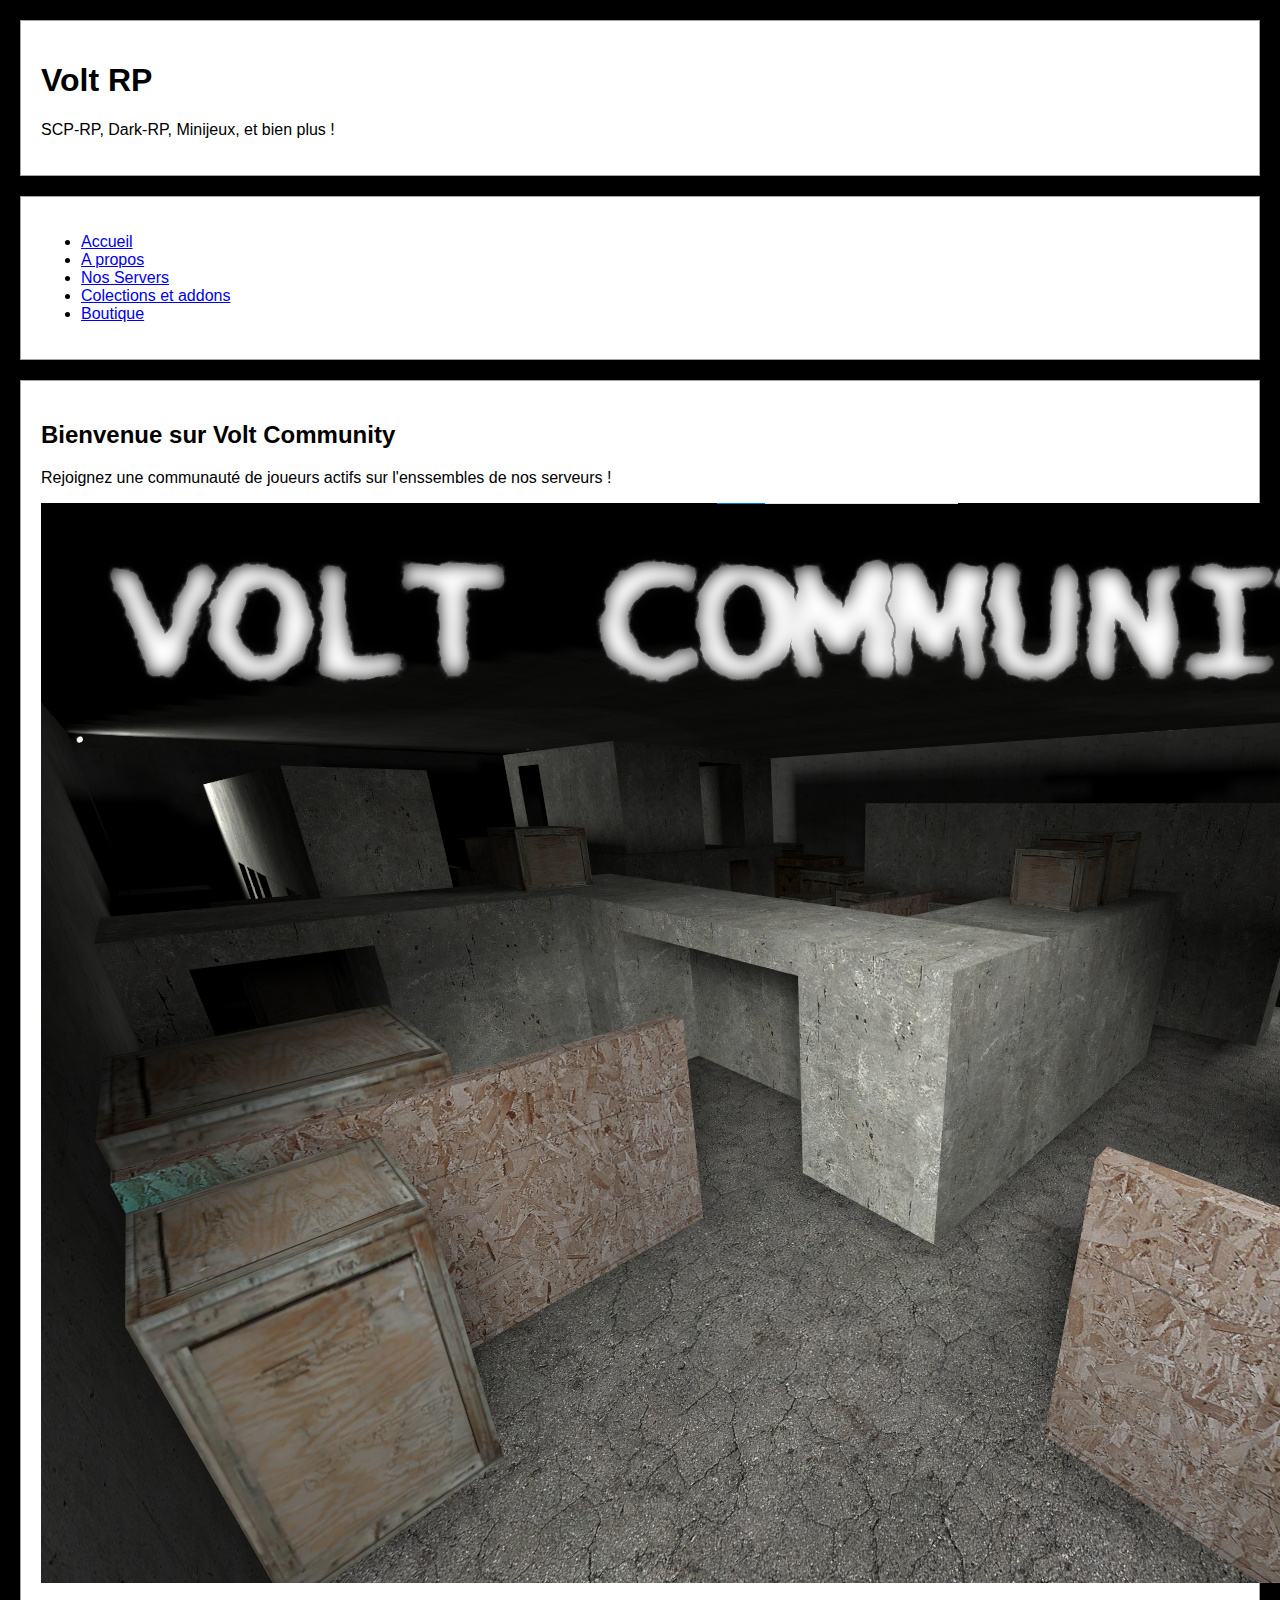
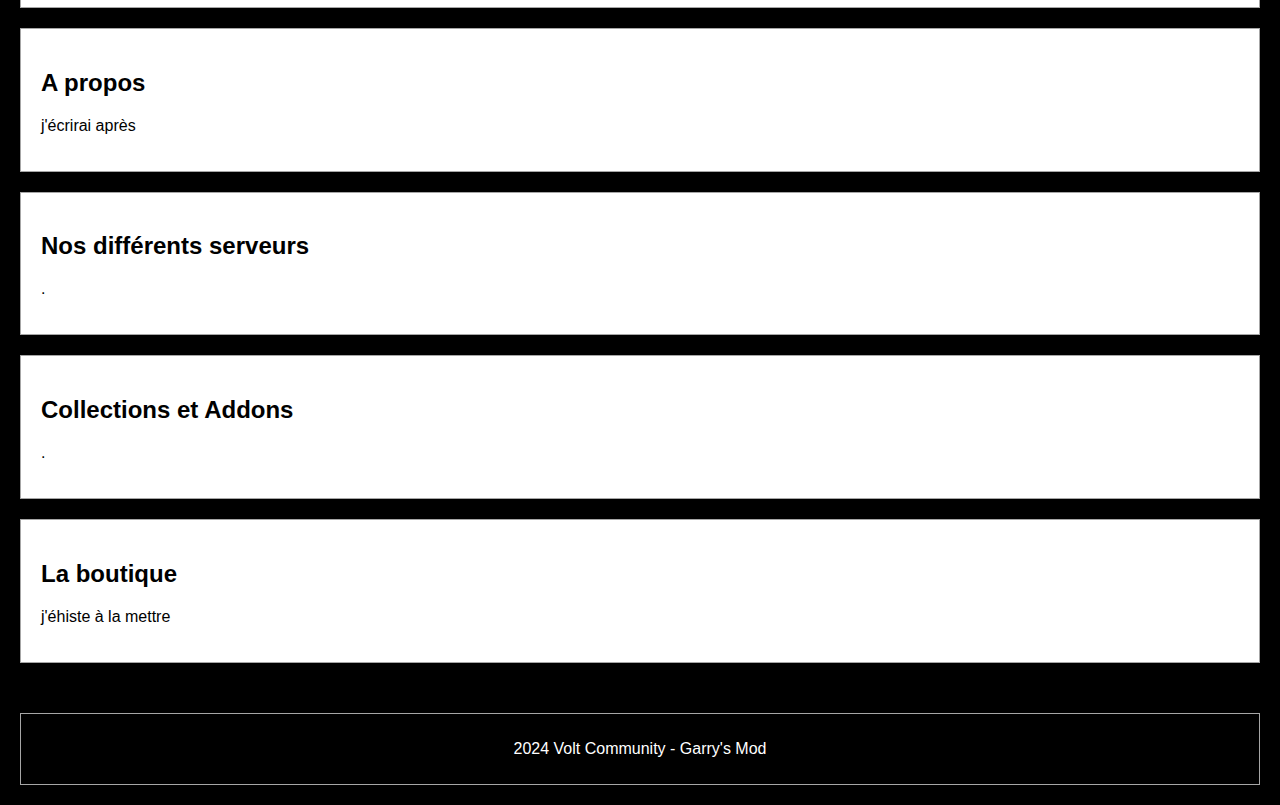
<file: Websites/garrys_mod/index.html>
<!DOCTYPE html>
<html lang="en">
<head>
    <meta charset="UTF-8">
    <link rel="stylesheet" href="styles.css">
    <title>Volt Community - Garry's Mod</title>
</head>
<body>

<header>
    <h1>Volt RP</h1>
    <p>SCP-RP, Dark-RP, Minijeux, et bien plus !</p>
</header>

<nav>
    <ul>
        <li><a href="#home">Accueil</a></li>
        <li><a href="#about">A propos</a></li>
        <li><a href="#servers">Nos Servers</a></li>
        <li><a href="#addons">Colections et addons</a></li>
        <li><a href="#shop">Boutique</a></li>
    </ul>
</nav>

<section id="home">
    <h2>Bienvenue sur Volt Community</h2>
    <p>Rejoignez une communauté de joueurs actifs sur l'enssembles de nos serveurs !</p>
    <img src="screen1.jpg">
</section>

<section id="about">
    <h2>A propos</h2>
<!--malik doit le faire-->
    <p>j'écrirai après</p>
</section>

<section id="servers">
    <h2>Nos différents serveurs</h2>
<!--mettre un compteur de joueur ici avec les liens des serveurs-->
    <p>.</p>
</section>

<section id="addons">
    <h2>Collections et Addons</h2>
<!--mettre liens ici vers collection-->
    <p>.</p>
</section>

<section id="shop">
    <h2>La boutique</h2>
    <!--faire une autre page-->
    <p>j'éhiste à la mettre</p>
</section>

<footer>
    <p>2024 Volt Community - Garry's Mod</p>
</footer>

</body>
</html>
</file>
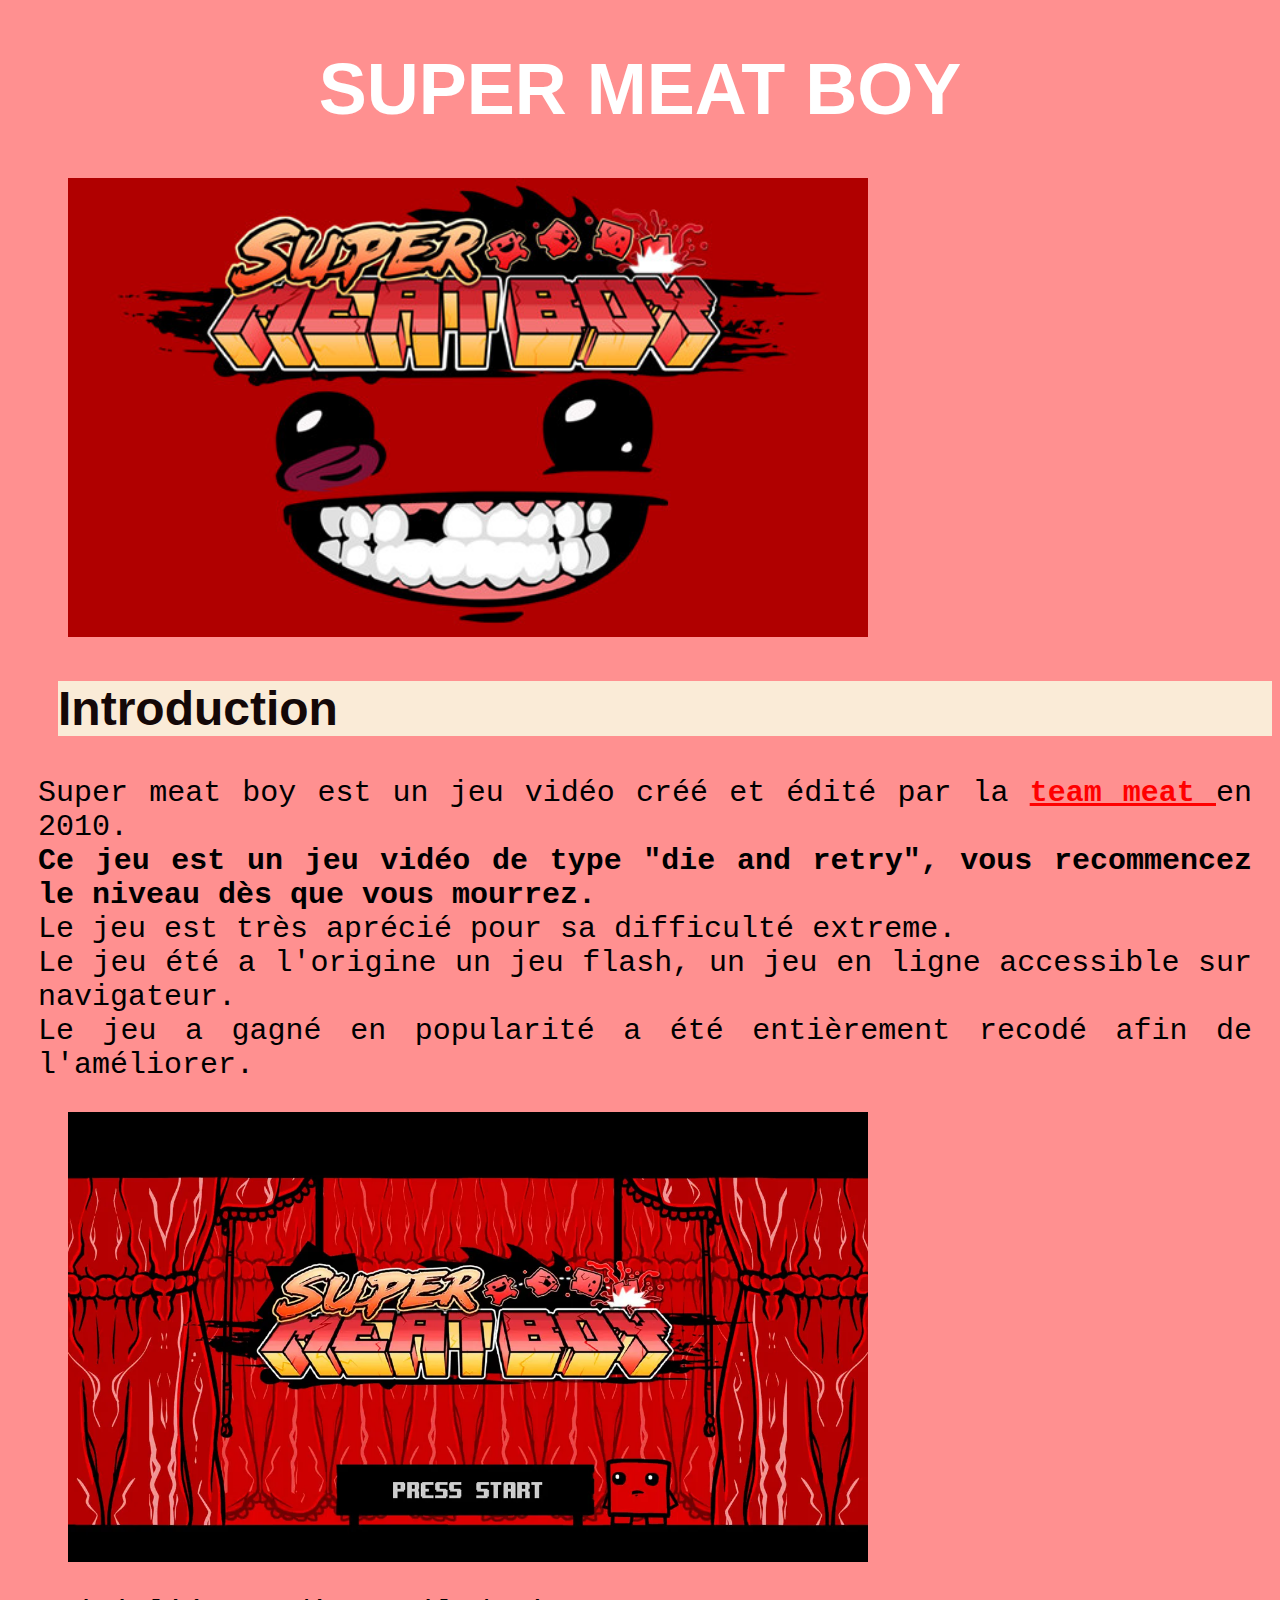
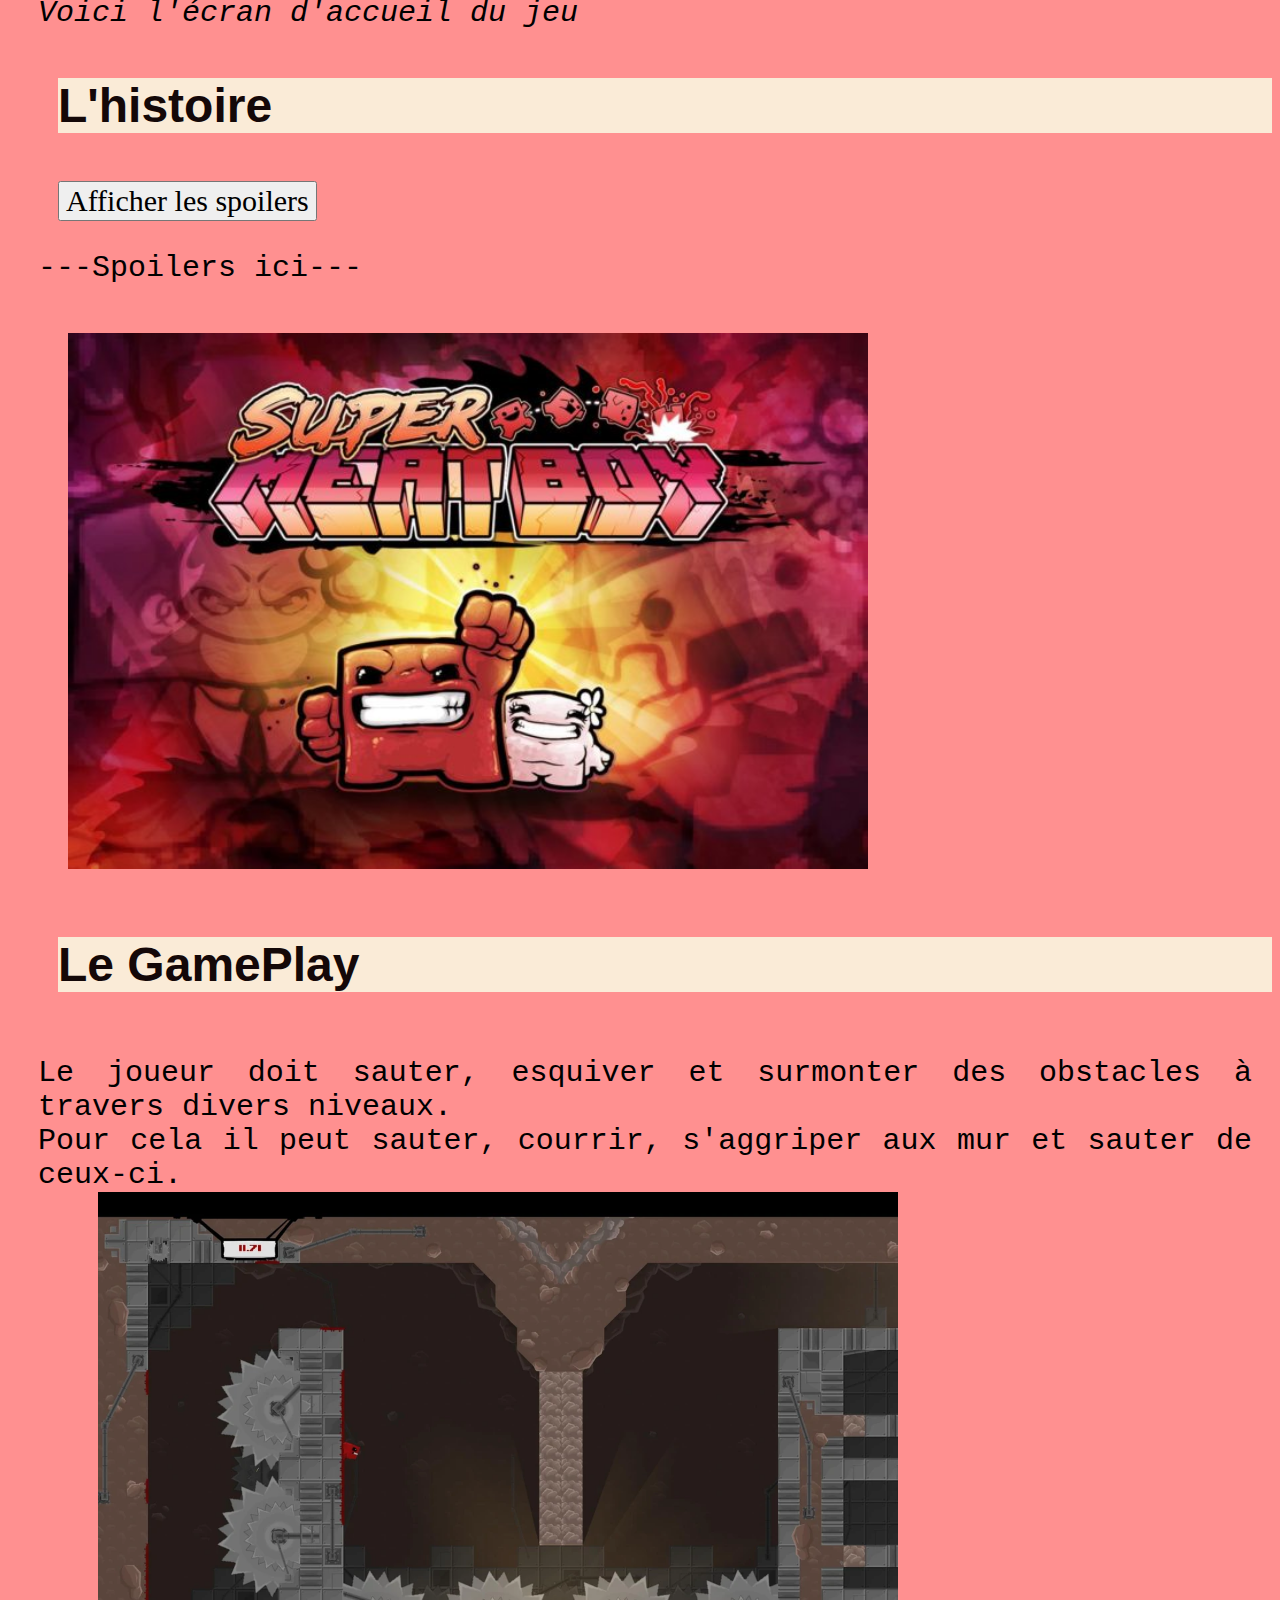
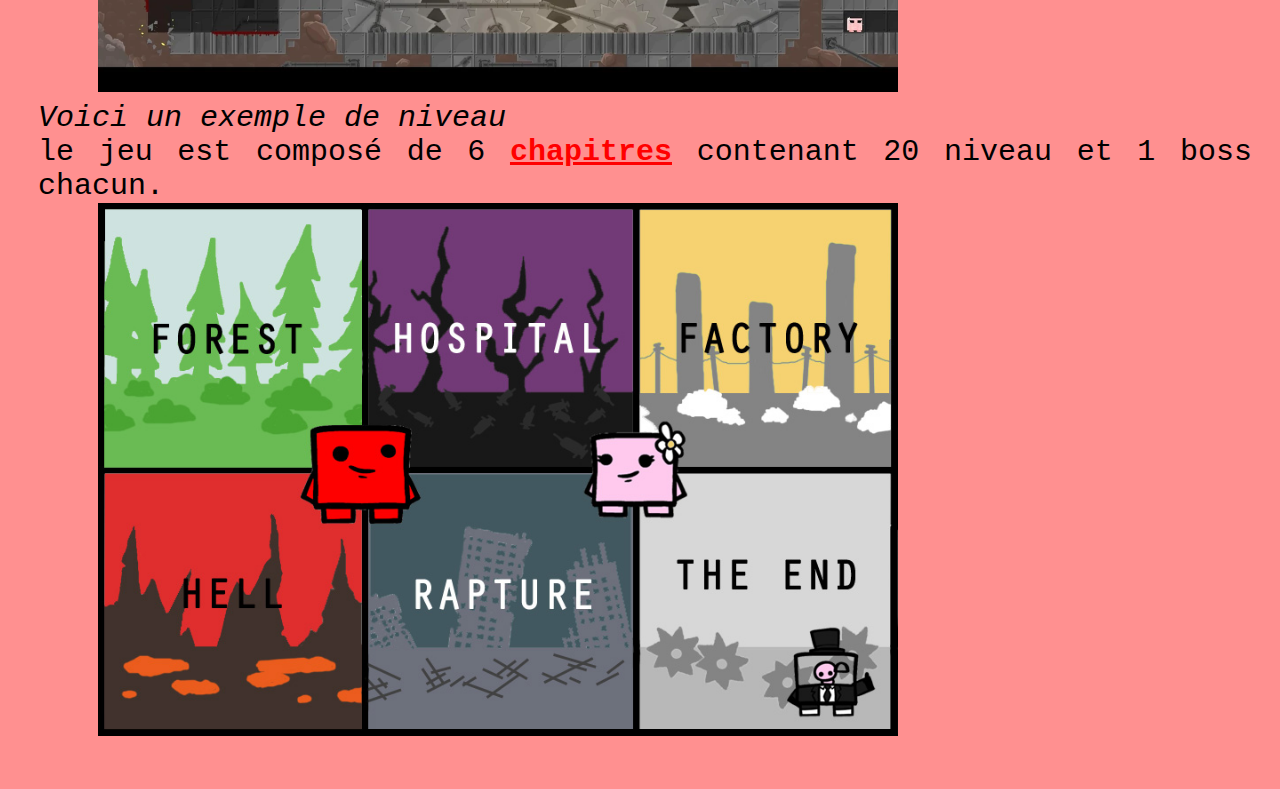
<file: Websites/site web meat boy/site-meat-boy.html>
<!DOCTYPE html>
<html>
  <head>
    <title>SUPER MEAT BOY</title>
    <meta charset="UTF-8">
    <link rel="stylesheet" href="style-meat.css">
   </head>
<script src="meatjs.js"></script>
  <body>

  <h1>SUPER MEAT BOY</h1>
  <img src="image-soustitre-1.jpg">
  <h2>Introduction</h2>
  <p>
Super meat boy est un jeu vidéo créé et édité par la <a href="https://fr.wikipedia.org/wiki/Team_Meat">team meat </a> en 2010.<br>
<strong>Ce jeu est un jeu vidéo de type "die and retry", vous recommencez le niveau dès que vous mourrez.</strong><br>
Le jeu est très aprécié pour sa difficulté extreme.<br>
Le jeu été a l'origine un jeu flash, un jeu en ligne accessible sur navigateur.<br>
Le jeu a gagné en popularité a été entièrement recodé afin de l'améliorer.<br>
  </p>
  <img src="start-screen.png"><br>
  <p><em>Voici l'écran d'accueil du jeu</em></p>
  <h3>L'histoire</h3>
  <button onclick="spoil()">Afficher les spoilers</button>
  <p id="spoilers">---Spoilers ici---</p><br>
  <img src="charac-screen.jpg">
  <h4>Le GamePlay</h4>
  <p>Le joueur doit sauter, esquiver et surmonter des obstacles à travers divers niveaux.<br>
  Pour cela il peut sauter, courrir, s'aggriper aux mur et sauter de ceux-ci.<br>
  <img src="super-level.png"><br>
  <em>Voici un exemple de niveau</em><br>
  le jeu est composé de 6 <a href="site-worlds.html">chapitres</a> contenant 20 niveau et 1 boss chacun.<br>
  <img src="all_worlds.png">
  </p>
  </body>

</html>
</file>
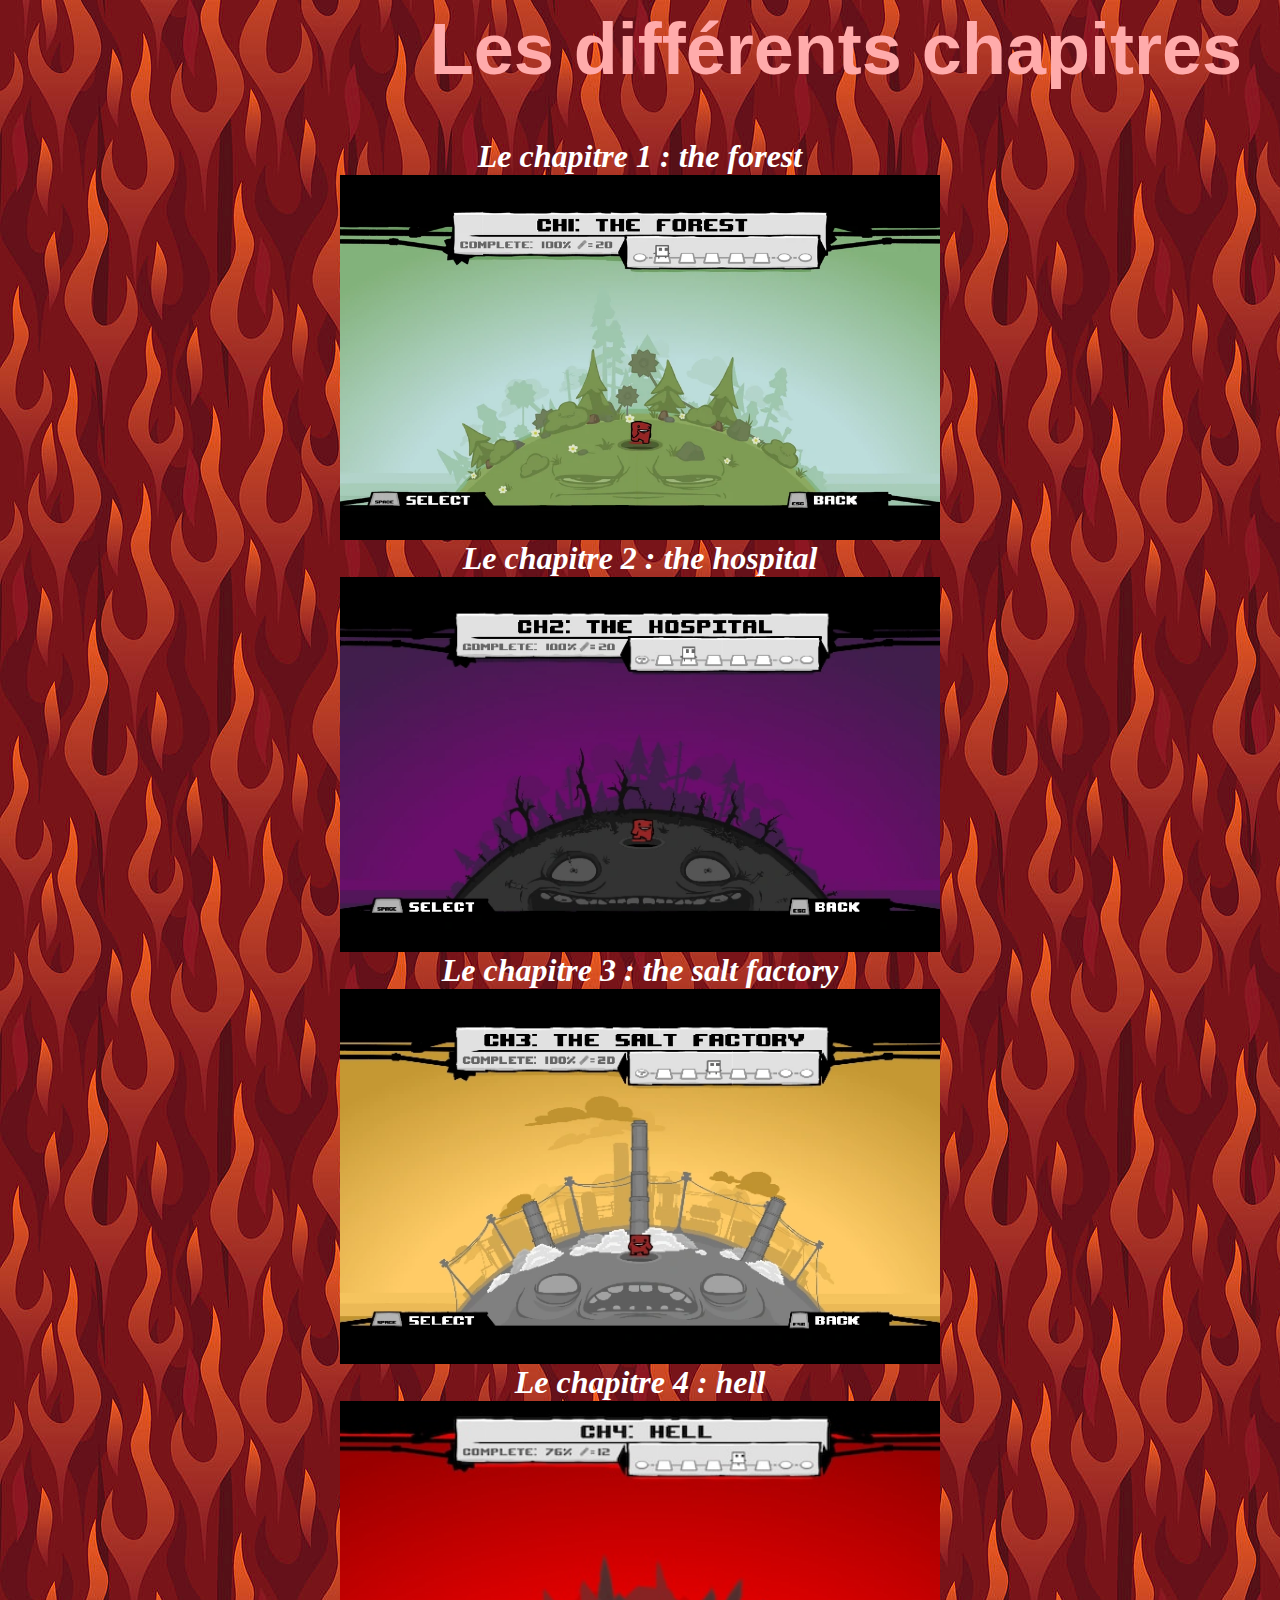
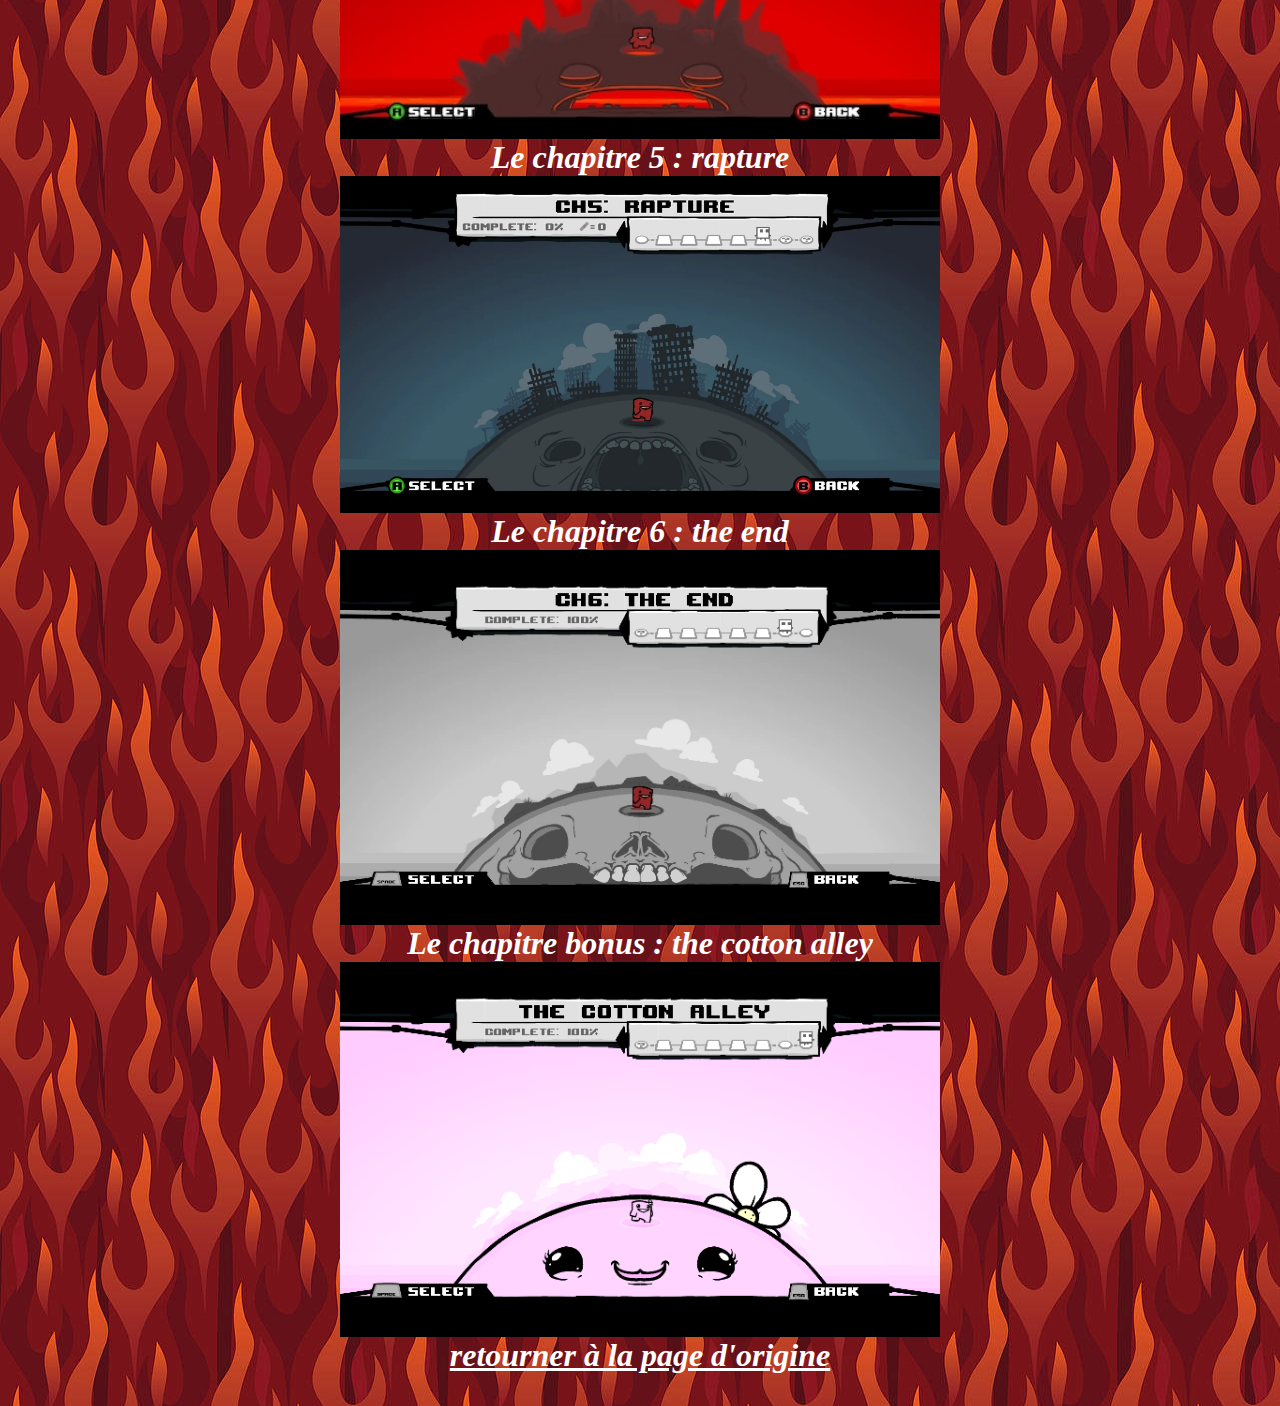
<file: Websites/site web meat boy/site-worlds.html>
<html>
  <head>
    <title>SUPER MEAT BOY</title>
    <meta charset="UTF-8">
    <link rel="stylesheet" href="style-worlds.css">
   </head>
  <body>
    <script src="popup.js"></script>
    <h1>Les différents chapitres</h1>
    <p>
Le chapitre 1 : the forest<br>
<img src="CH1.png"><br>
Le chapitre 2 : the hospital<br>
<img src="CH2.png"><br>
Le chapitre 3 : the salt factory<br>
<img src="CH3.png"><br>
Le chapitre 4 : hell<br>
<img src="CH4.png"><br>
Le chapitre 5 : rapture<br>
<img src="CH5.png"><br>
Le chapitre 6 : the end<br>
<img src="CH6.png"><br>
Le chapitre bonus : the cotton alley<br>
<img src="CH7.png"><br>
<a href="site-meat-boy.html">retourner à la page d'origine</a>
    </p>
  </body>
</file>
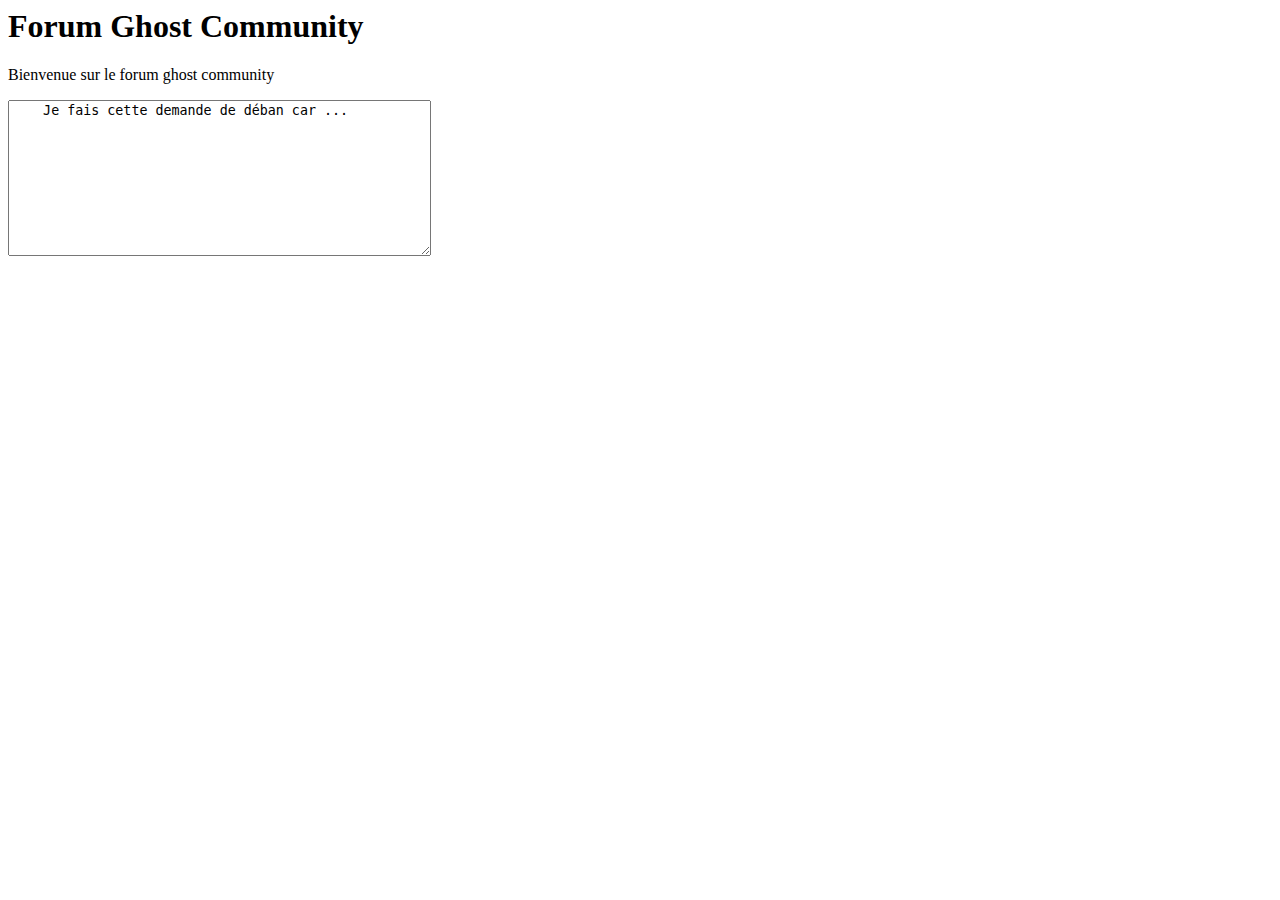
<file: Websites/site/main.html>
<html>
<head>
    <title>
        Menu principal / Ghost community
    </title>
</head>
<body>
    <h1>
        Forum Ghost Community
    </h1>
    <p>
        Bienvenue sur le forum ghost community
    </p>
    <textarea id="form" name="formulaire" rows="10" cols="50">
    Je fais cette demande de déban car ...
    </textarea>
</body>





</html>
</file>
<file: Websites/garrys_mod/styles.css>
body {
    font-family: 'Arial', sans-serif;
    margin: 0;
    padding: 0;
    background-color: #000000;
}

header, nav, section, footer {
    margin: 20px;
    padding: 20px;
    border: 1px solid #a6a6a6;
    background-color: #fff;
}

footer {
    margin-top: 50px;
    text-align: center;
    background-color: #000000;
    padding: 10px;
    color: #fff
}
</file>
<file: Websites/site web meat boy/style-meat.css>
body {
    background-color: rgb(255, 144, 144);
}

h1 {
    font-family: Arial;
    font-style: normal;
    font-size: 4.5em;
    font-weight: bold;
    color: rgb(255, 255, 255);
    text-align: center;
}

h2 {
    margin-left: 50px;
    font-family: Helvetica;
    font-size: 3em;
    font-weight: bold;
    color: rgb(20, 8, 8);
    text-align: justify;
    background-color: antiquewhite;
}

img {
    width: 800px;
    margin-left: 60px;
    text-align: justify;
}

a {
    font-weight: bold;
    color: red;
}

p {
    font-family: monospace;
    font-size: 30px;
    color: black;
    text-align: justify;
    margin-left: 30px;
    margin-right: 20px;
}

h3 {
    margin-left: 50px;
    font-family: Helvetica;
    font-size: 3em;
    font-weight: bold;
    color: rgb(20, 8, 8);
    text-align: justify;
    background-color: antiquewhite;
}

button {
    font-size: 30px;
    font-family: Impact;
    text-align: justify;
    margin-left: 50px;
}

h4 {
    margin-left: 50px;
    font-family: Helvetica;
    font-size: 3em;
    font-weight: bold;
    color: rgb(20, 8, 8);
    text-align: justify;
    background-color: antiquewhite;
}
</file>
<file: Websites/site web meat boy/style-worlds.css>
body {
    background-image: url("patern.jpg");
}

h1 {
    font-family: Arial;
    font-style: normal;
    font-size: 4.5em;
    font-weight: bold;
    color: rgb(255, 171, 171);
    text-align: right;
    margin-right: 30px;
}

p {
    font-family: cambria;
    font-style: italic;
    font-size: 2em;
    font-weight: bold;
    color: white;
    text-align: center;
    margin-left: 20px;
    margin-right: 20px;
}

a {
    font-weight: bold;
    color: white;
}

img {
    width: 600px;
    text-align: center;
}
</file>
